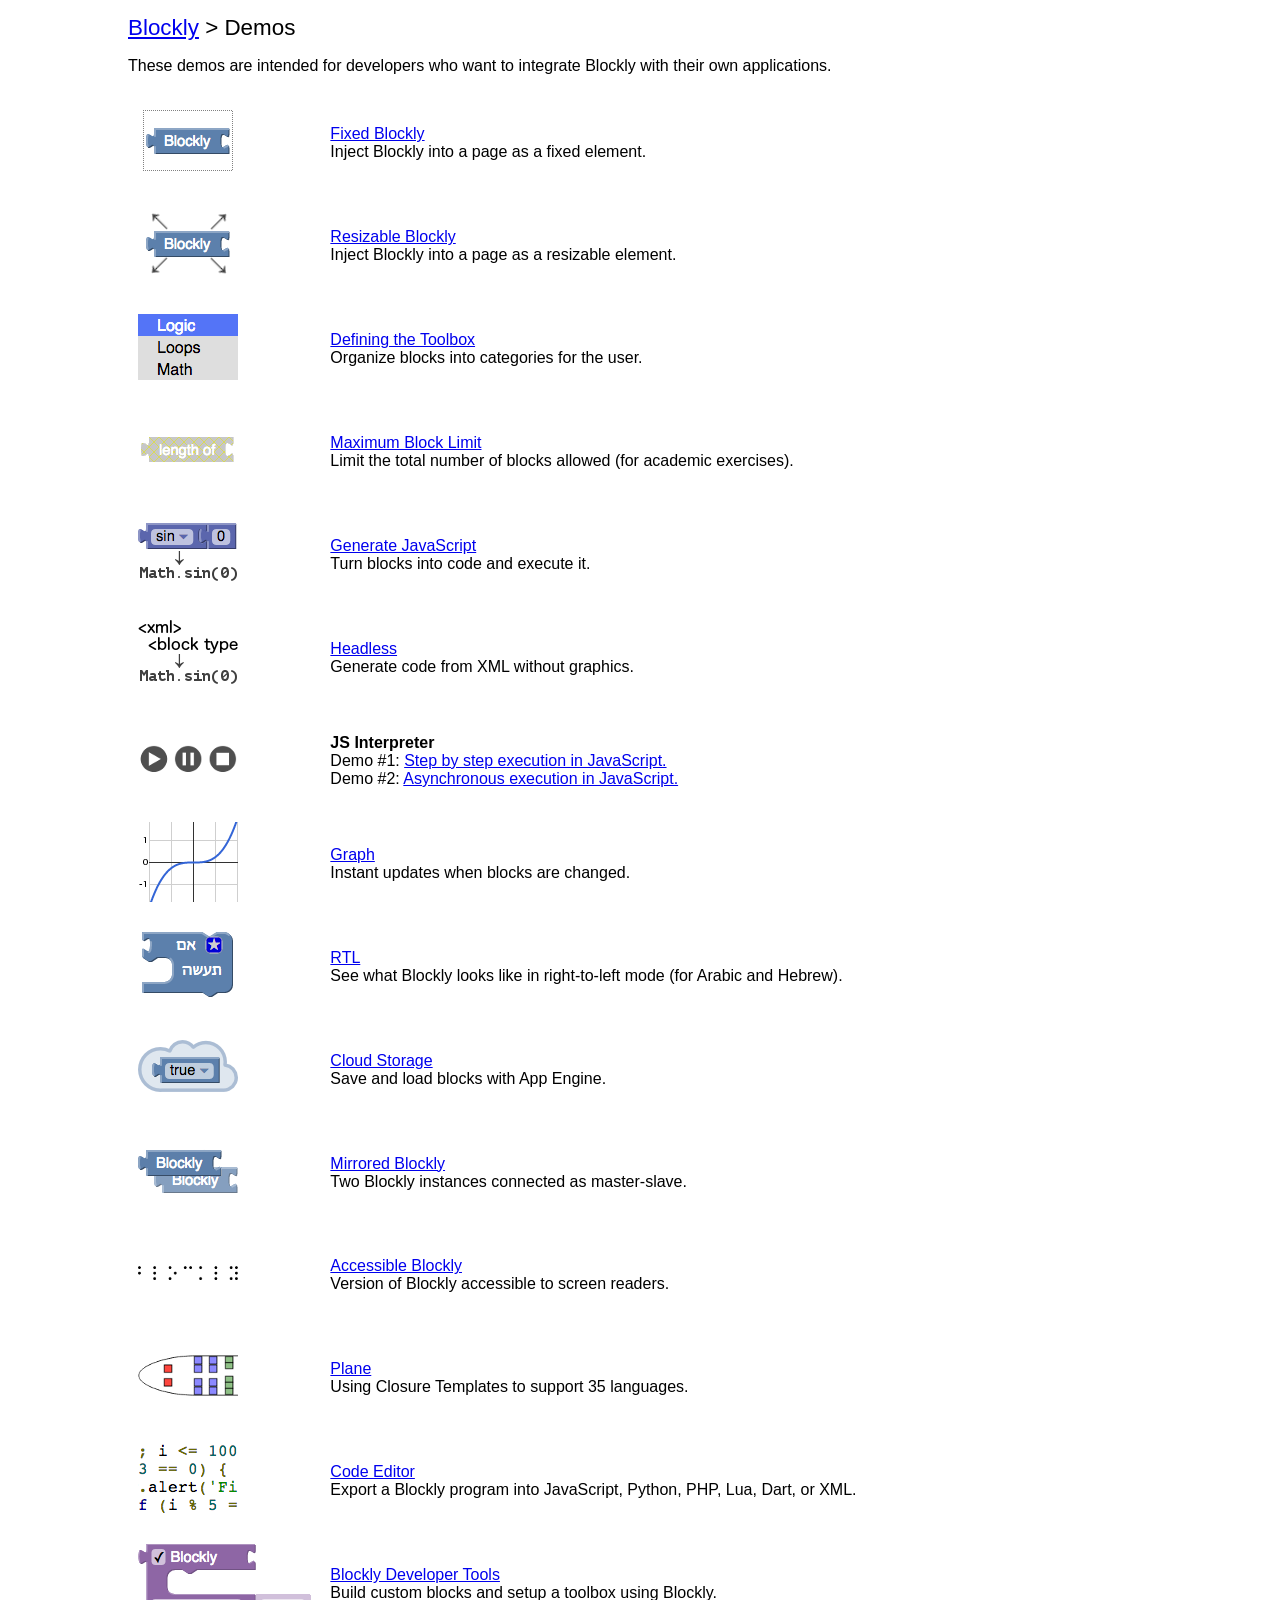
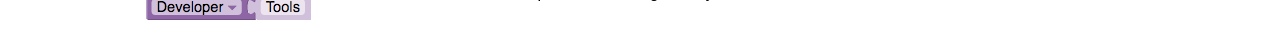
<file: Blockly_Stats_shindai20200722/Blockly_Stats/blockly/demos/index.html>
<!DOCTYPE html>
<html>
<head>
  <meta charset="utf-8">
  <title>Blockly Demos</title>
  <style>
    body {
      margin: 0 10%;
      background-color: #fff;
      font-family: sans-serif;
    }
    h1 {
      font-weight: normal;
      font-size: 140%;
    }
    td {
      padding: 1ex;
    }
    img {
      border: none;
    }
  </style>
</head>
<body>
  <h1><a href="https://developers.google.com/blockly/">Blockly</a> &gt; Demos</h1>

  <p>These demos are intended for developers who want to integrate Blockly with
  their own applications.</p>

  <table>
    <tr>
      <td>
        <a href="fixed/index.html">
          <img src="fixed/icon.png" height=80 width=100>
        </a>
      </td>
      <td>
        <div><a href="fixed/index.html">Fixed Blockly</a></div>
        <div>Inject Blockly into a page as a fixed element.</div>
      </td>
    </tr>

    <tr>
      <td>
        <a href="resizable/index.html">
          <img src="resizable/icon.png" height=80 width=100>
        </a>
      </td>
      <td>
        <div><a href="resizable/index.html">Resizable Blockly</a></div>
        <div>Inject Blockly into a page as a resizable element.</div>
      </td>
    </tr>

    <tr>
      <td>
        <a href="toolbox/index.html">
          <img src="toolbox/icon.png" height=80 width=100>
        </a>
      </td>
      <td>
        <div><a href="toolbox/index.html">Defining the Toolbox</a></div>
        <div>Organize blocks into categories for the user.</div>
      </td>
    </tr>

    <tr>
      <td>
        <a href="maxBlocks/index.html">
          <img src="maxBlocks/icon.png" height=80 width=100>
        </a>
      </td>
      <td>
        <div><a href="maxBlocks/index.html">Maximum Block Limit</a></div>
        <div>Limit the total number of blocks allowed (for academic exercises).</div>
      </td>
    </tr>

    <tr>
      <td>
        <a href="generator/index.html">
          <img src="generator/icon.png" height=80 width=100>
        </a>
      </td>
      <td>
        <div><a href="generator/index.html">Generate JavaScript</a></div>
        <div>Turn blocks into code and execute it.</div>
      </td>
    </tr>

    <tr>
      <td>
        <a href="headless/index.html">
          <img src="headless/icon.png" height=80 width=100>
        </a>
      </td>
      <td>
        <div><a href="headless/index.html">Headless</a></div>
        <div>Generate code from XML without graphics.</div>
      </td>
    </tr>

    <tr>
      <td>
        <a href="interpreter/index.html">
          <img src="interpreter/icon.png" height=80 width=100>
        </a>
      </td>
      <td>
        <div style="font-weight: bold">JS Interpreter</div>
        <div>Demo #1: <a href="interpreter/step-execution.html">Step by step execution in JavaScript.</a></div>
        <div>Demo #2: <a href="interpreter/async-execution.html">Asynchronous execution in JavaScript.</a></div>
      </td>
    </tr>

    <tr>
      <td>
        <a href="graph/index.html">
          <img src="graph/icon.png" height=80 width=100>
        </a>
      </td>
      <td>
        <div><a href="graph/index.html">Graph</a></div>
        <div>Instant updates when blocks are changed.</div>
      </td>
    </tr>

    <tr>
      <td>
        <a href="rtl/index.html">
          <img src="rtl/icon.png" height=80 width=100>
        </a>
      </td>
      <td>
        <div><a href="rtl/index.html">RTL</a></div>
        <div>See what Blockly looks like in right-to-left mode (for Arabic and Hebrew).</div>
      </td>
    </tr>

    <tr>
      <td>
        <a href="storage/index.html">
          <img src="storage/icon.png" height=80 width=100>
        </a>
      </td>
      <td>
        <div><a href="storage/index.html">Cloud Storage</a></div>
        <div>Save and load blocks with App Engine.</div>
      </td>
    </tr>

    <tr>
      <td>
        <a href="mirror/index.html">
          <img src="mirror/icon.png" height=80 width=100>
        </a>
      </td>
      <td>
        <div><a href="mirror/index.html">Mirrored Blockly</a></div>
        <div>Two Blockly instances connected as master-slave.</div>
      </td>
    </tr>

    <tr>
      <td>
        <a href="accessible/index.html">
          <img src="accessible/icon.png" height=80 width=100>
        </a>
      </td>
      <td>
        <div><a href="accessible/index.html">Accessible Blockly</a></div>
        <div>Version of Blockly accessible to screen readers.</div>
      </td>
    </tr>

    <tr>
      <td>
        <a href="plane/index.html">
          <img src="plane/icon.png" height=80 width=100>
        </a>
      </td>
      <td>
        <div><a href="plane/index.html">Plane</a></div>
        <div>Using Closure Templates to support 35 languages.</div>
      </td>
    </tr>

    <tr>
      <td>
        <a href="code/index.html">
          <img src="code/icon.png" height=80 width=100>
        </a>
      </td>
      <td>
        <div><a href="code/index.html">Code Editor</a></div>
        <div>Export a Blockly program into JavaScript, Python, PHP, Lua, Dart, or XML.</div>
      </td>
    </tr>

    <tr>
      <td>
        <a href="blockfactory/index.html">
          <img src="blockfactory/icon.png" height=80 width=173>
        </a>
      </td>
      <td>
        <div><a href="blockfactory/index.html">Blockly Developer Tools</a></div>
        <div>Build custom blocks and setup a toolbox using Blockly.</div>
      </td>
    </tr>
  </table>
</body>
</html>
</file>
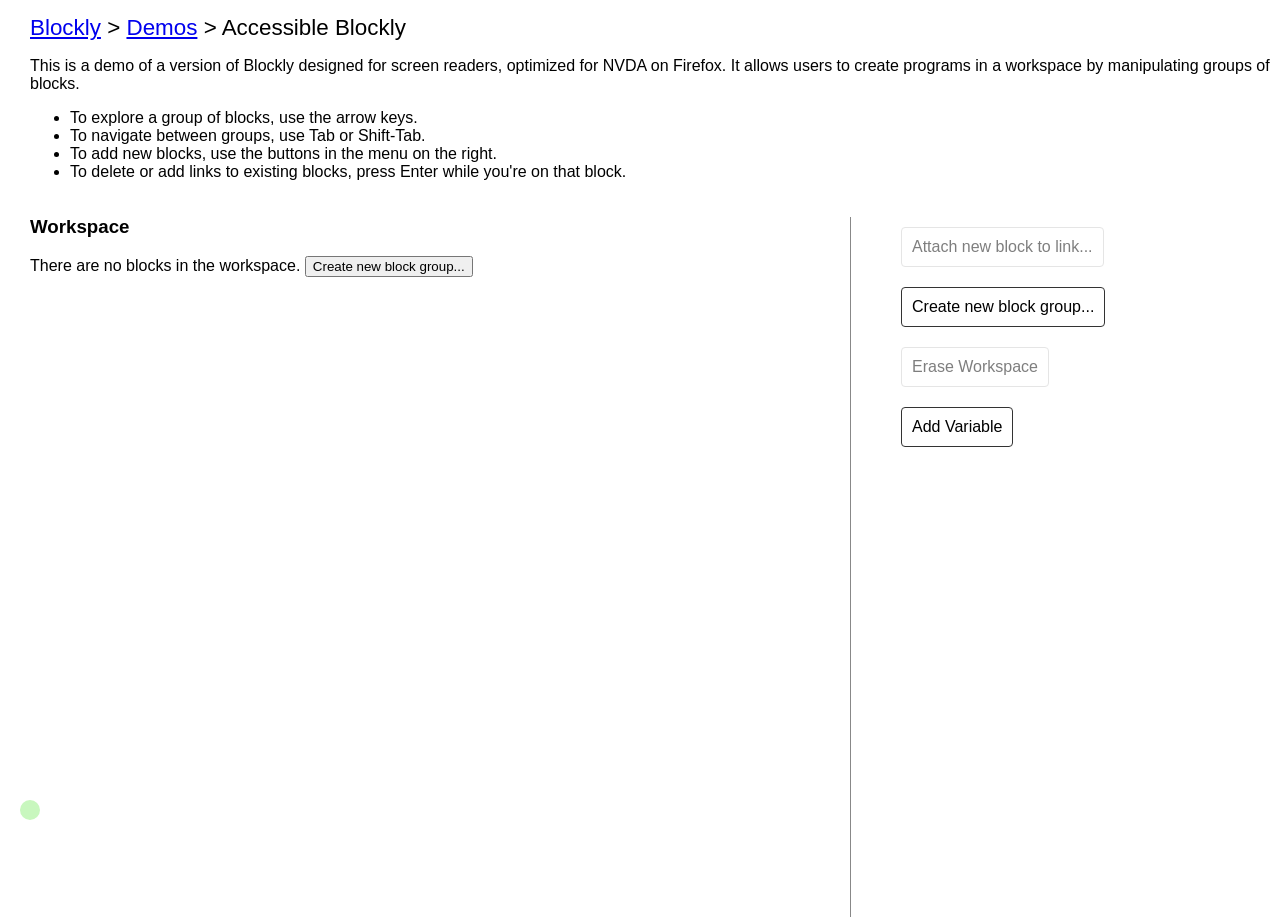
<file: Blockly_Stats_shindai20200722/Blockly_Stats/blockly/demos/accessible/index.html>
<!DOCTYPE html>
<html>
<head>
  <meta charset="utf-8">
  <title>Accessible Blockly Demo</title>

  <script src="../../accessible/libs/es6-shim.min.js"></script>
  <script src="../../accessible/libs/angular2-polyfills.min.js"></script>
  <script src="../../accessible/libs/Rx.umd.min.js"></script>
  <script src="../../accessible/libs/angular2-all.umd.min.js"></script>

  <!-- Load accessibleBlockly -->
  <script src="../../blockly_accessible_compressed.js"></script>

  <!-- Load Blockly -->
  <script src="../../msg/js/en.js"></script>
  <script src="../../accessible/messages.js"></script>
  <script src="../../blocks_compressed.js"></script>

  <link rel="stylesheet" href="../../accessible/media/accessible.css">
  <style>
    body {
      background-color: #fff;
      font-family: sans-serif;
      margin-left: 30px;
    }
    h1 {
      font-weight: normal;
      font-size: 140%;
    }

    *:focus {
      background: yellow;
    }
  </style>
</head>
<body>
  <h1>
    <a href="https://developers.google.com/blockly/">Blockly</a> &gt;
    <a href="../index.html">Demos</a> &gt; Accessible Blockly
  </h1>

  <p>
    This is a demo of a version of Blockly designed for screen readers,
    optimized for NVDA on Firefox. It allows users to create programs in a
    workspace by manipulating groups of blocks.
    <ul>
      <li>To explore a group of blocks, use the arrow keys.</li>
      <li>To navigate between groups, use Tab or Shift-Tab.</li>
      <li>To add new blocks, use the buttons in the menu on the right.</li>
      <li>To delete or add links to existing blocks, press Enter while you're on that block.</li>
    </ul>
  </p>

  <!--
  <p>&rarr; More info on <a href="https://developers.google.com/blockly/">accessible Blockly</a>&hellip;</p>
  -->

  <blockly-app></blockly-app>

  <script>
    var ACCESSIBLE_GLOBALS = {
      // Prefix of path to sound files.
      mediaPathPrefix: '../../accessible/media/',
      // Additional buttons for the sidebar.
      customSidebarButtons: []
    };
    document.addEventListener('DOMContentLoaded', function() {
      ng.platform.browser.bootstrap(blocklyApp.AppComponent);
    });
  </script>

  <xml id="blockly-toolbox-xml" style="display: none">
    <category name="Logic" colour="210">
      <block type="controls_if"></block>
      <block type="logic_compare"></block>
      <block type="logic_operation"></block>
      <block type="logic_negate"></block>
      <block type="logic_boolean"></block>
      <block type="logic_ternary"></block>
    </category>
    <category name="Loops" colour="120">
      <block type="controls_repeat_ext">
        <value name="TIMES">
          <block type="math_number">
            <field name="NUM">10</field>
          </block>
        </value>
      </block>
      <block type="controls_whileUntil"></block>
      <block type="controls_for">
        <value name="FROM">
          <block type="math_number">
            <field name="NUM">1</field>
          </block>
        </value>
        <value name="TO">
          <block type="math_number">
            <field name="NUM">10</field>
          </block>
        </value>
        <value name="BY">
          <block type="math_number">
            <field name="NUM">1</field>
          </block>
        </value>
      </block>
      <block type="controls_forEach"></block>
      <block type="controls_flow_statements"></block>
    </category>
    <category name="Math" colour="230">
      <block type="math_number" gap="32">
        <field name="NUM">123</field>
      </block>
      <block type="math_arithmetic">
        <value name="A">
          <block type="math_number">
            <field name="NUM">1</field>
          </block>
        </value>
        <value name="B">
          <block type="math_number">
            <field name="NUM">1</field>
          </block>
        </value>
      </block>
      <block type="math_single">
        <value name="NUM">
          <block type="math_number">
            <field name="NUM">9</field>
          </block>
        </value>
      </block>
      <block type="math_trig">
        <value name="NUM">
          <block type="math_number">
            <field name="NUM">45</field>
          </block>
        </value>
      </block>
      <block type="math_constant"></block>
      <block type="math_number_property">
        <value name="NUMBER_TO_CHECK">
          <block type="math_number">
            <field name="NUM">0</field>
          </block>
        </value>
      </block>
      <block type="math_round">
        <value name="NUM">
          <block type="math_number">
            <field name="NUM">3.1</field>
          </block>
        </value>
      </block>
      <block type="math_on_list"></block>
      <block type="math_modulo">
        <value name="DIVIDEND">
          <block type="math_number">
            <field name="NUM">64</field>
          </block>
        </value>
        <value name="DIVISOR">
          <block type="math_number">
            <field name="NUM">10</field>
          </block>
        </value>
      </block>
      <block type="math_constrain">
        <value name="VALUE">
          <block type="math_number">
            <field name="NUM">50</field>
          </block>
        </value>
        <value name="LOW">
          <block type="math_number">
            <field name="NUM">1</field>
          </block>
        </value>
        <value name="HIGH">
          <block type="math_number">
            <field name="NUM">100</field>
          </block>
        </value>
      </block>
      <block type="math_random_int">
        <value name="FROM">
          <block type="math_number">
            <field name="NUM">1</field>
          </block>
        </value>
        <value name="TO">
          <block type="math_number">
            <field name="NUM">100</field>
          </block>
        </value>
      </block>
      <block type="math_random_float"></block>
    </category>
    <category name="Text" colour="160">
      <block type="text"></block>
      <block type="text_join"></block>
      <block type="text_append">
        <value name="TEXT">
          <block type="text"></block>
        </value>
      </block>
      <block type="text_length">
        <value name="VALUE">
          <block type="text">
            <field name="TEXT">abc</field>
          </block>
        </value>
      </block>
      <block type="text_isEmpty">
        <value name="VALUE">
          <block type="text">
            <field name="TEXT"></field>
          </block>
        </value>
      </block>
      <block type="text_indexOf">
        <value name="VALUE">
          <block type="variables_get">
            <field name="VAR">text</field>
          </block>
        </value>
        <value name="FIND">
          <block type="text">
            <field name="TEXT">abc</field>
          </block>
        </value>
      </block>
      <block type="text_charAt">
        <value name="VALUE">
          <block type="variables_get">
            <field name="VAR">text</field>
          </block>
        </value>
      </block>
      <block type="text_getSubstring">
        <value name="STRING">
          <block type="variables_get">
            <field name="VAR">text</field>
          </block>
        </value>
      </block>
      <block type="text_changeCase">
        <value name="TEXT">
          <block type="text">
            <field name="TEXT">abc</field>
          </block>
        </value>
      </block>
      <block type="text_trim">
        <value name="TEXT">
          <block type="text">
            <field name="TEXT">abc</field>
          </block>
        </value>
      </block>
      <block type="text_print">
        <value name="TEXT">
          <block type="text">
            <field name="TEXT">abc</field>
          </block>
        </value>
      </block>
      <block type="text_prompt_ext">
        <value name="TEXT">
          <block type="text">
            <field name="TEXT">abc</field>
          </block>
        </value>
      </block>
    </category>
    <category name="Lists" colour="260">
      <block type="lists_create_with">
        <mutation items="0"></mutation>
      </block>
      <block type="lists_create_with"></block>
      <block type="lists_repeat">
        <value name="NUM">
          <block type="math_number">
            <field name="NUM">5</field>
          </block>
        </value>
      </block>
      <block type="lists_length"></block>
      <block type="lists_isEmpty"></block>
      <block type="lists_indexOf">
        <value name="VALUE">
          <block type="variables_get">
            <field name="VAR">list</field>
          </block>
        </value>
      </block>
      <block type="lists_getIndex">
        <value name="VALUE">
          <block type="variables_get">
            <field name="VAR">list</field>
          </block>
        </value>
      </block>
      <block type="lists_setIndex">
        <value name="LIST">
          <block type="variables_get">
            <field name="VAR">list</field>
          </block>
        </value>
      </block>
      <block type="lists_getSublist">
        <value name="LIST">
          <block type="variables_get">
            <field name="VAR">list</field>
          </block>
        </value>
      </block>
      <block type="lists_split">
        <value name="DELIM">
          <block type="text">
            <field name="TEXT">,</field>
          </block>
        </value>
      </block>
    </category>
    <category name="Variables" colour="330" custom="VARIABLE"></category>
  </xml>

</body>
</html>
</file>
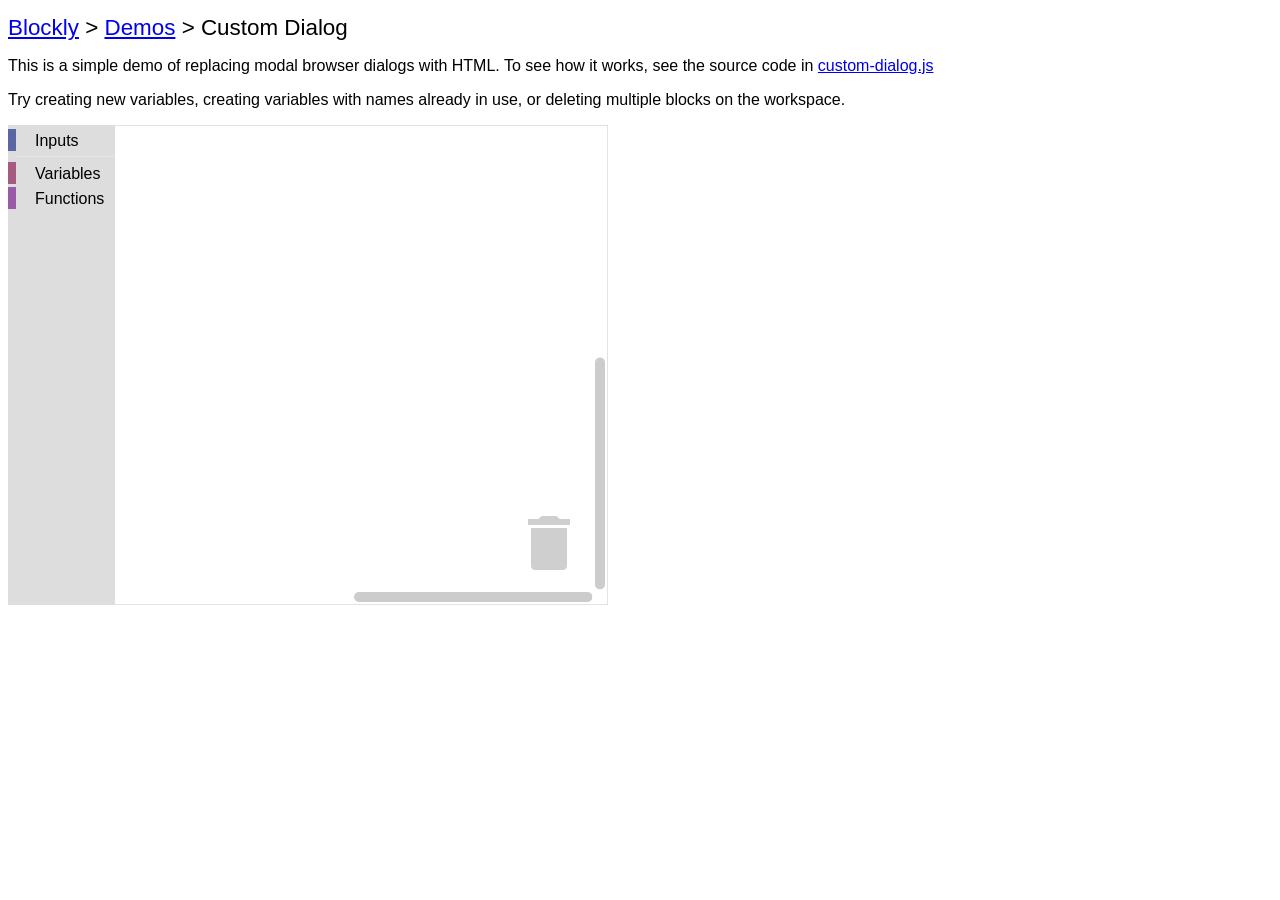
<file: Blockly_Stats_shindai20200722/Blockly_Stats/blockly/demos/custom-dialogs/index.html>
<!DOCTYPE html>
<html>
<head>
  <meta charset="utf-8">
  <title>Blockly Demo: Custom Dialog</title>
  <script src="../../blockly_compressed.js"></script>
  <script src="../../blocks_compressed.js"></script>
  <script src="../../msg/js/en.js"></script>
  <style>
    body {
      background-color: #fff;
      font-family: sans-serif;
    }
    h1 {
      font-weight: normal;
      font-size: 140%;
    }
  </style>
</head>
<body>
  <h1><a href="https://developers.google.com/blockly/">Blockly</a> &gt;
    <a href="../index.html">Demos</a> &gt; Custom Dialog</h1>

  <p>This is a simple demo of replacing modal browser dialogs with HTML.
     To see how it works, see the source code in
     <a href="custom-dialog.js">custom-dialog.js</a>
  </p>

  <p>Try creating new variables, creating variables with names already in
     use, or deleting multiple blocks on the workspace.
  </p>

  <div id="blocklyDiv" style="height: 480px; width: 600px;"></div>

  <xml id="toolbox" style="display: none">
    <category name="Inputs" colour="%{BKY_MATH_HUE}">
      <block type="math_number" gap="32">
        <field name="NUM">123</field>
      </block>
      <block type="text"></block>
      <block type="text_prompt_ext">
        <value name="TEXT">
          <shadow type="text">
            <field name="TEXT">abc</field>
          </shadow>
        </value>
      </block>
    </category>
    <sep></sep>
    <category name="Variables" colour="%{BKY_VARIABLES_HUE}" custom="VARIABLE"></category>
    <category name="Functions" colour="%{BKY_PROCEDURES_HUE}" custom="PROCEDURE"></category>
  </xml>

  <script>
    var demoWorkspace = Blockly.inject('blocklyDiv',
        {media: '../../media/',
         toolbox: document.getElementById('toolbox')});
  </script>
  <script src="custom-dialog.js"></script>

</body>
</html>
</file>
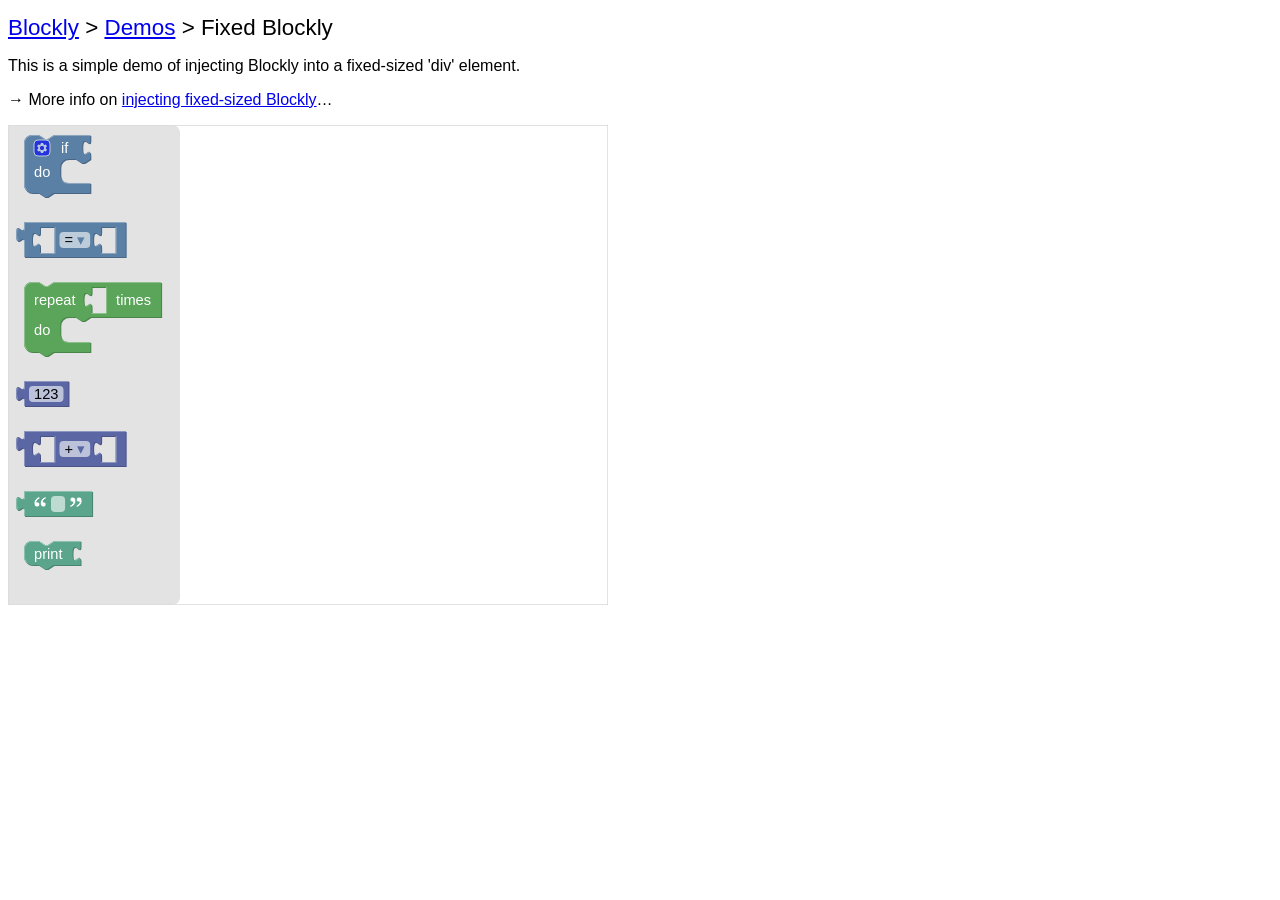
<file: Blockly_Stats_shindai20200722/Blockly_Stats/blockly/demos/fixed/index.html>
<!DOCTYPE html>
<html>
<head>
  <meta charset="utf-8">
  <title>Blockly Demo: Fixed Blockly</title>
  <script src="../../blockly_compressed.js"></script>
  <script src="../../blocks_compressed.js"></script>
  <script src="../../msg/js/en.js"></script>
  <style>
    body {
      background-color: #fff;
      font-family: sans-serif;
    }
    h1 {
      font-weight: normal;
      font-size: 140%;
    }
  </style>
</head>
<body>
  <h1><a href="https://developers.google.com/blockly/">Blockly</a> &gt;
    <a href="../index.html">Demos</a> &gt; Fixed Blockly</h1>

  <p>This is a simple demo of injecting Blockly into a fixed-sized 'div' element.</p>

  <p>&rarr; More info on <a href="https://developers.google.com/blockly/guides/configure-blockly/web/fixed-size">injecting fixed-sized Blockly</a>&hellip;</p>

  <div id="blocklyDiv" style="height: 480px; width: 600px;"></div>

  <xml id="toolbox" style="display: none">
    <block type="controls_if"></block>
    <block type="logic_compare"></block>
    <block type="controls_repeat_ext"></block>
    <block type="math_number">
      <field name="NUM">123</field>
    </block>
    <block type="math_arithmetic"></block>
    <block type="text"></block>
    <block type="text_print"></block>
  </xml>

  <script>
    var demoWorkspace = Blockly.inject('blocklyDiv',
        {media: '../../media/',
         toolbox: document.getElementById('toolbox')});
  </script>

</body>
</html>
</file>
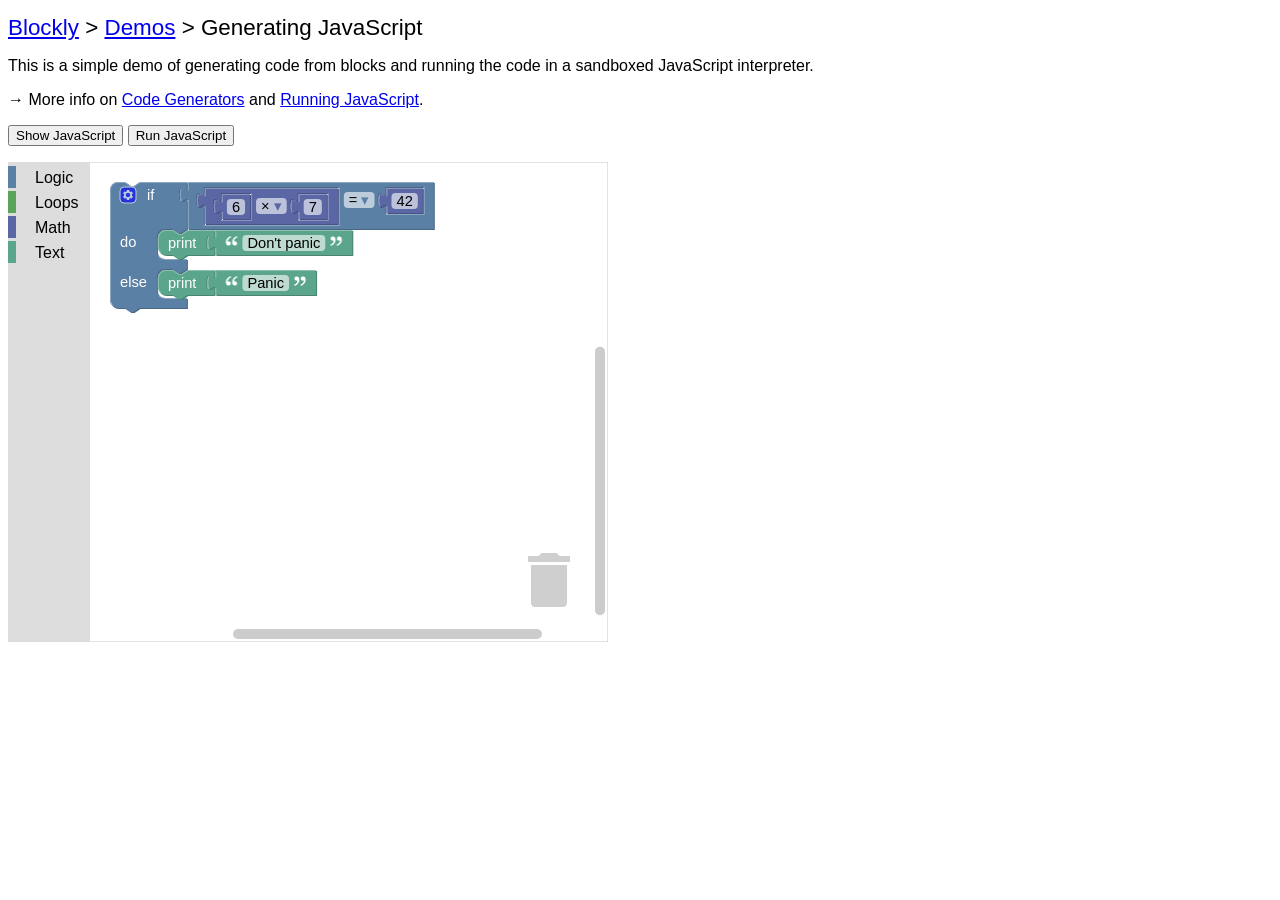
<file: Blockly_Stats_shindai20200722/Blockly_Stats/blockly/demos/generator/index.html>
<!DOCTYPE html>
<html>
<head>
  <meta charset="utf-8">
  <title>Blockly Demo: Generating JavaScript</title>
  <script src="../../blockly_compressed.js"></script>
  <script src="../../blocks_compressed.js"></script>
  <script src="../../javascript_compressed.js"></script>
  <script src="../../msg/js/en.js"></script>
  <style>
    body {
      background-color: #fff;
      font-family: sans-serif;
    }
    h1 {
      font-weight: normal;
      font-size: 140%;
    }
  </style>
</head>
<body>
  <h1><a href="https://developers.google.com/blockly/">Blockly</a> &gt;
    <a href="../index.html">Demos</a> &gt; Generating JavaScript</h1>

  <p>This is a simple demo of generating code from blocks and running
  the code in a sandboxed JavaScript interpreter.</p>

  <p>&rarr; More info on <a href="https://developers.google.com/blockly/guides/configure/web/code-generators">Code Generators</a> and <a href="https://developers.google.com/blockly/guides/app-integration/running-javascript">Running JavaScript</a>.</p>

  <p>
    <button onclick="showCode()">Show JavaScript</button>
    <button onclick="runCode()">Run JavaScript</button>
  </p>

  <div id="blocklyDiv" style="height: 480px; width: 600px;"></div>

  <xml id="toolbox" style="display: none">
    <category name="Logic" colour="%{BKY_LOGIC_HUE}">
      <block type="controls_if"></block>
      <block type="logic_compare"></block>
      <block type="logic_operation"></block>
      <block type="logic_negate"></block>
      <block type="logic_boolean"></block>
    </category>
    <category name="Loops" colour="%{BKY_LOOPS_HUE}">
      <block type="controls_repeat_ext">
        <value name="TIMES">
          <block type="math_number">
            <field name="NUM">10</field>
          </block>
        </value>
      </block>
      <block type="controls_whileUntil"></block>
    </category>
    <category name="Math" colour="%{BKY_MATH_HUE}">
      <block type="math_number">
        <field name="NUM">123</field>
      </block>
      <block type="math_arithmetic"></block>
      <block type="math_single"></block>
    </category>
    <category name="Text" colour="%{BKY_TEXTS_HUE}">
      <block type="text"></block>
      <block type="text_length"></block>
      <block type="text_print"></block>
    </category>
  </xml>

  <xml id="startBlocks" style="display: none">
    <block type="controls_if" inline="false" x="20" y="20">
      <mutation else="1"></mutation>
      <value name="IF0">
        <block type="logic_compare" inline="true">
          <field name="OP">EQ</field>
          <value name="A">
            <block type="math_arithmetic" inline="true">
              <field name="OP">MULTIPLY</field>
              <value name="A">
                <block type="math_number">
                  <field name="NUM">6</field>
                </block>
              </value>
              <value name="B">
                <block type="math_number">
                  <field name="NUM">7</field>
                </block>
              </value>
            </block>
          </value>
          <value name="B">
            <block type="math_number">
              <field name="NUM">42</field>
            </block>
          </value>
        </block>
      </value>
      <statement name="DO0">
        <block type="text_print" inline="false">
          <value name="TEXT">
            <block type="text">
              <field name="TEXT">Don't panic</field>
            </block>
          </value>
        </block>
      </statement>
      <statement name="ELSE">
        <block type="text_print" inline="false">
          <value name="TEXT">
            <block type="text">
              <field name="TEXT">Panic</field>
            </block>
          </value>
        </block>
      </statement>
    </block>
  </xml>

  <script>
    var demoWorkspace = Blockly.inject('blocklyDiv',
        {media: '../../media/',
         toolbox: document.getElementById('toolbox')});
    Blockly.Xml.domToWorkspace(document.getElementById('startBlocks'),
                               demoWorkspace);

    function showCode() {
      // Generate JavaScript code and display it.
      Blockly.JavaScript.INFINITE_LOOP_TRAP = null;
      var code = Blockly.JavaScript.workspaceToCode(demoWorkspace);
      alert(code);
    }

    function runCode() {
      // Generate JavaScript code and run it.
      window.LoopTrap = 1000;
      Blockly.JavaScript.INFINITE_LOOP_TRAP =
          'if (--window.LoopTrap == 0) throw "Infinite loop.";\n';
      var code = Blockly.JavaScript.workspaceToCode(demoWorkspace);
      Blockly.JavaScript.INFINITE_LOOP_TRAP = null;
      try {
        eval(code);
      } catch (e) {
        alert(e);
      }
    }
  </script>

</body>
</html>
</file>
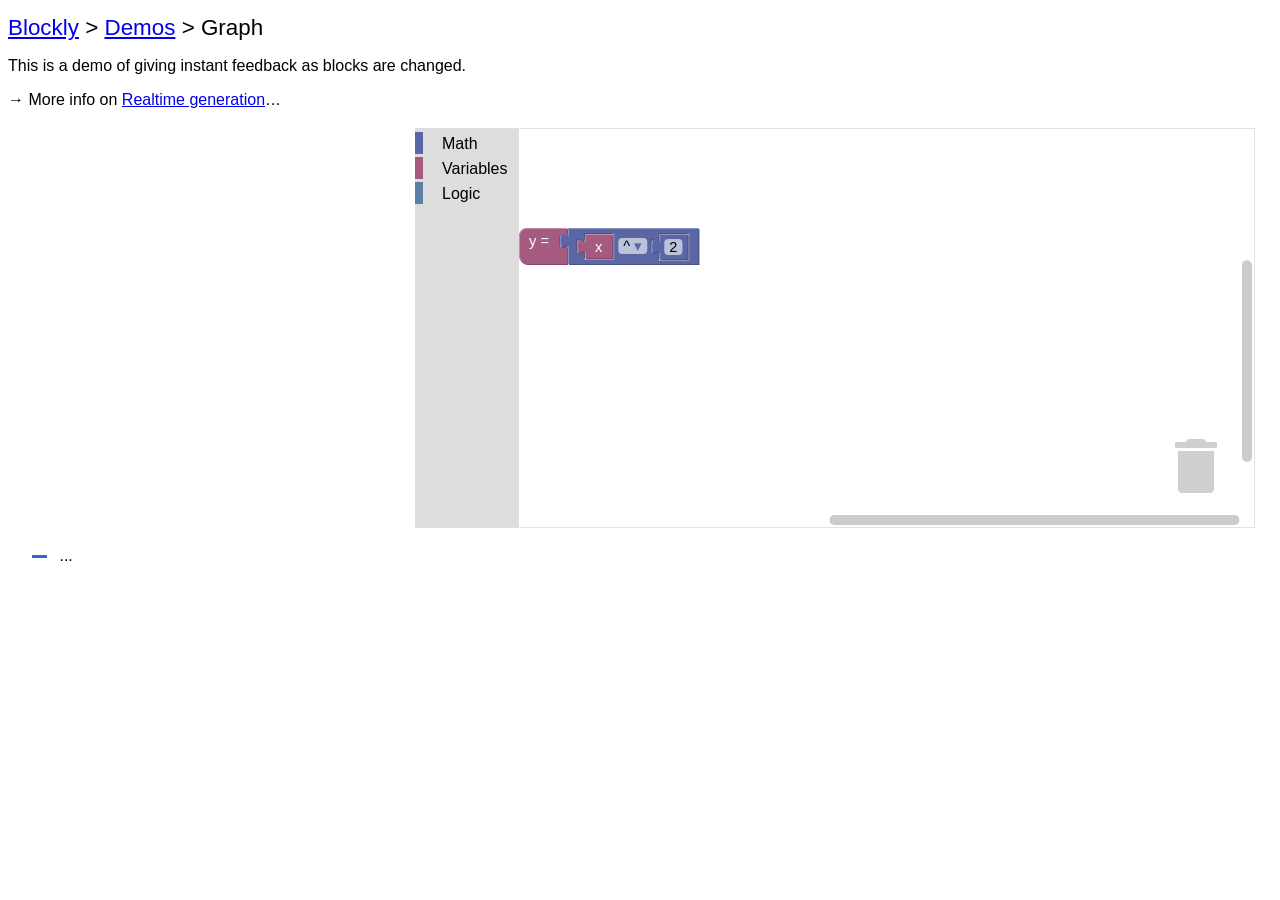
<file: Blockly_Stats_shindai20200722/Blockly_Stats/blockly/demos/graph/index.html>
<!DOCTYPE html>
<html>
<head>
  <meta charset="utf-8">
  <title>Blockly Demo: Graph</title>
  <script src="https://www.google.com/jsapi"></script>
  <script src="../../blockly_compressed.js"></script>
  <script src="../../blocks_compressed.js"></script>
  <script src="../../javascript_compressed.js"></script>
  <script src="../../msg/js/en.js"></script>
  <style>
    body {
      background-color: #fff;
      font-family: sans-serif;
    }
    h1 {
      font-weight: normal;
      font-size: 140%;
    }
    #funcText {
      margin-top: 1em;
      margin-left: 1.5em;
      font-family: sans-serif;
    }
    #funcText>img {
      height: 3px;
      width: 15px;
      vertical-align: middle;
      margin-right: .5em;
    }
    #y1 {
      background-color: #36c;
    }
  </style>
</head>
<body>
  <h1><a href="https://developers.google.com/blockly/">Blockly</a> &gt;
    <a href="../index.html">Demos</a> &gt; Graph</h1>

  <p>This is a demo of giving instant feedback as blocks are changed.</p>

  <p>&rarr; More info on <a href="https://developers.google.com/blockly/guides/configure/web/code-generators#generating_code">Realtime generation</a>&hellip;</p>

  <table>
    <tr>
      <td>
        <div id="visualization" style="width: 400px"></div>
      </td>
      <td>
        <div id="blocklyDiv" style="height: 400px"></div>
      </td>
    </tr>
  </table>

  <div id="funcText">
    <img id="y1" src="../../media/1x1.gif">
    ...
  </div>

  <xml id="toolbox" style="display: none">
    <category name="Math" colour="%{BKY_MATH_HUE}">
      <block type="math_number">
        <field name="NUM">123</field>
      </block>
      <block type="math_arithmetic">
        <value name="A">
          <shadow type="math_number">
            <field name="NUM">1</field>
          </shadow>
        </value>
        <value name="B">
          <shadow type="math_number">
            <field name="NUM">1</field>
          </shadow>
        </value>
      </block>
      <block type="math_single">
        <value name="NUM">
          <shadow type="math_number">
            <field name="NUM">9</field>
          </shadow>
        </value>
      </block>
      <block type="math_trig">
        <value name="NUM">
          <shadow type="math_number">
            <field name="NUM">45</field>
          </shadow>
        </value>
      </block>
      <block type="math_constant"></block>
      <block type="math_number_property">
        <value name="NUMBER_TO_CHECK">
          <shadow type="math_number">
            <field name="NUM">0</field>
          </shadow>
        </value>
      </block>
      <block type="math_round">
        <value name="NUM">
          <shadow type="math_number">
            <field name="NUM">3.1</field>
          </shadow>
        </value>
      </block>
      <block type="math_modulo">
        <value name="DIVIDEND">
          <shadow type="math_number">
            <field name="NUM">64</field>
          </shadow>
        </value>
        <value name="DIVISOR">
          <shadow type="math_number">
            <field name="NUM">10</field>
          </shadow>
        </value>
      </block>
      <block type="math_constrain">
        <value name="VALUE">
          <shadow type="math_number">
            <field name="NUM">50</field>
          </shadow>
        </value>
        <value name="LOW">
          <shadow type="math_number">
            <field name="NUM">1</field>
          </shadow>
        </value>
        <value name="HIGH">
          <shadow type="math_number">
            <field name="NUM">100</field>
          </shadow>
        </value>
      </block>
      <block type="math_random_int">
        <value name="FROM">
          <shadow type="math_number">
            <field name="NUM">1</field>
          </shadow>
        </value>
        <value name="TO">
          <shadow type="math_number">
            <field name="NUM">100</field>
          </shadow>
        </value>
      </block>
      <block type="math_random_float"></block>
    </category>
    <category name="Variables" colour="%{BKY_VARIABLES_HUE}">
      <block type="graph_get_x"></block>
    </category>
    <category name="Logic" colour="%{BKY_LOGIC_HUE}">
      <block type="logic_compare"></block>
      <block type="logic_operation"></block>
      <block type="logic_negate"></block>
      <block type="logic_boolean"></block>
      <block type="logic_ternary"></block>
    </category>
  </xml>

  <xml id="startBlocks" style="display: none">
    <block type="graph_set_y" deletable="false" x="100" y="100">
      <value name="VALUE">
        <block type="math_arithmetic">
          <field name="OP">POWER</field>
          <value name="A">
            <block type="graph_get_x"></block>
            <shadow type="math_number">
              <field name="NUM">1</field>
            </shadow>
          </value>
          <value name="B">
            <block type="math_number">
              <field name="NUM">2</field>
            </block>
            <shadow type="math_number">
              <field name="NUM">1</field>
            </shadow>
          </value>
        </block>
      </value>
    </block>
  </xml>

  <script>
// Load the Google Chart Tools Visualization API and the chart package.
if (typeof google == 'object') {
  google.load('visualization', '1', {packages: ['corechart']});
} else {
  alert('Unable to load Google\'s chart API.\n' +
        'Are you connected to the Internet?');
}

// Define the custom blocks and their JS generators.
Blockly.defineBlocksWithJsonArray([{
  "type": "graph_get_x",
  "message0": "x",
  "output": "Number",
  "colour": Blockly.Msg['VARIABLES_HUE'],
  "tooltip": Blockly.Msg['VARIABLES_GET_TOOLTIP'],
  "helpUrl": Blockly.Msg['VARIABLES_GET_HELPURL']
}]);

Blockly.JavaScript['graph_get_x'] = function(block) {
  // x variable getter.
  return ['x', Blockly.JavaScript.ORDER_ATOMIC];
};

Blockly.defineBlocksWithJsonArray([{
  "type": "graph_set_y",
  "message0": "y = %1",
  "args0": [
    {
      "type": "input_value",
      "name": "VALUE",
      "check": "Number"
    }
  ],
  "colour": Blockly.Msg['VARIABLES_HUE'],
  "tooltip": Blockly.Msg['VARIABLES_SET_TOOLTIP'],
  "helpUrl": Blockly.Msg['VARIABLES_SET_HELPURL']
}]);

Blockly.JavaScript['graph_set_y'] = function(block) {
  // y variable setter.
  var argument0 = Blockly.JavaScript.valueToCode(block, 'VALUE',
      Blockly.JavaScript.ORDER_ASSIGNMENT) || '';
  return 'y = ' + argument0 + ';';
};

/**
 * Create a namespace for the application.
 */
var Graph = {};

/**
 * Main Blockly workspace.
 * @type {Blockly.WorkspaceSvg}
 */
Graph.workspace = null;

/**
 * Cached copy of the function string.
 * @type {?string}
 * @private
 */
Graph.oldFormula_ = null;

/**
 * Drawing options for the Chart API.
 * @type {!Object}
 * @private
 */
Graph.options_ = {
  //curveType: 'function',
  width: 400, height: 400,
  chartArea: {left: '10%', width: '85%', height: '85%'}
};

/**
 * Visualize the graph of y = f(x) using Google Chart Tools.
 * For more documentation on Google Chart Tools, see this linechart example:
 * https://developers.google.com/chart/interactive/docs/gallery/linechart
 */
Graph.drawVisualization = function() {
  var formula = Blockly.JavaScript.workspaceToCode(Graph.workspace);
  if (formula === Graph.oldFormula_) {
    // No change in the formula, don't recompute.
    return;
  }
  Graph.oldFormula_ = formula;

  // Create and populate the data table.
  var data = google.visualization.arrayToDataTable(Graph.plot(formula));
  // Create and draw the visualization, passing in the data and options.
  new google.visualization.LineChart(document.getElementById('visualization')).
      draw(data, Graph.options_);

  // Create the "y = ..." label.  Find the relevant part of the code.
  formula = formula.substring(formula.indexOf('y = '));
  formula = formula.substring(0, formula.indexOf(';'));
  var funcText = document.getElementById('funcText');
  funcText.replaceChild(document.createTextNode(formula), funcText.lastChild);
};

/**
 * Plot points on the function y = f(x).
 * @param {string} code JavaScript code.
 * @return {!Array.<!Array>} 2D Array of points on the graph.
 */
Graph.plot = function(code) {
  // Initialize a table with two column headings.
  var table = [];
  var y;
  // TODO: Improve range and scale of graph.
  for (var x = -10; x <= 10; x = Math.round((x + 0.1) * 10) / 10) {
    try {
      eval(code);
    } catch (e) {
      y = NaN;
    }
    if (!isNaN(y)) {
      // Prevent y from being displayed inconsistently, some in decimals, some
      // in scientific notation, often when y has accumulated rounding errors.
      y = Math.round(y * Math.pow(10, 14)) / Math.pow(10, 14);
      table.push([x, y]);
    }
  }
  // Add column heading to table.
  if (table.length) {
    table.unshift(['x', 'y']);
  } else {
    // If the table is empty, add a [0, 0] row to prevent graph error.
    table.unshift(['x', 'y'], [0, 0]);
  }
  return table;
};

/**
 * Force Blockly to resize into the available width.
 */
Graph.resize = function() {
  var width = Math.max(window.innerWidth - 440, 250);
  document.getElementById('blocklyDiv').style.width = width + 'px';
  Blockly.svgResize(Graph.workspace);
};

/**
 * Initialize Blockly and the graph.  Called on page load.
 */
Graph.init = function() {
  Graph.workspace = Blockly.inject('blocklyDiv',
      {collapse: false,
       disable: false,
       media: '../../media/',
       toolbox: document.getElementById('toolbox')});
  Blockly.Xml.domToWorkspace(document.getElementById('startBlocks'),
                             Graph.workspace);
  Graph.workspace.clearUndo();

  // When Blockly changes, update the graph.
  Graph.workspace.addChangeListener(Graph.drawVisualization);
  Graph.workspace.addChangeListener(Blockly.Events.disableOrphans);
  Graph.resize();
};

window.addEventListener('load', Graph.init);
window.addEventListener('resize', Graph.resize);
  </script>

</body>
</html>
</file>
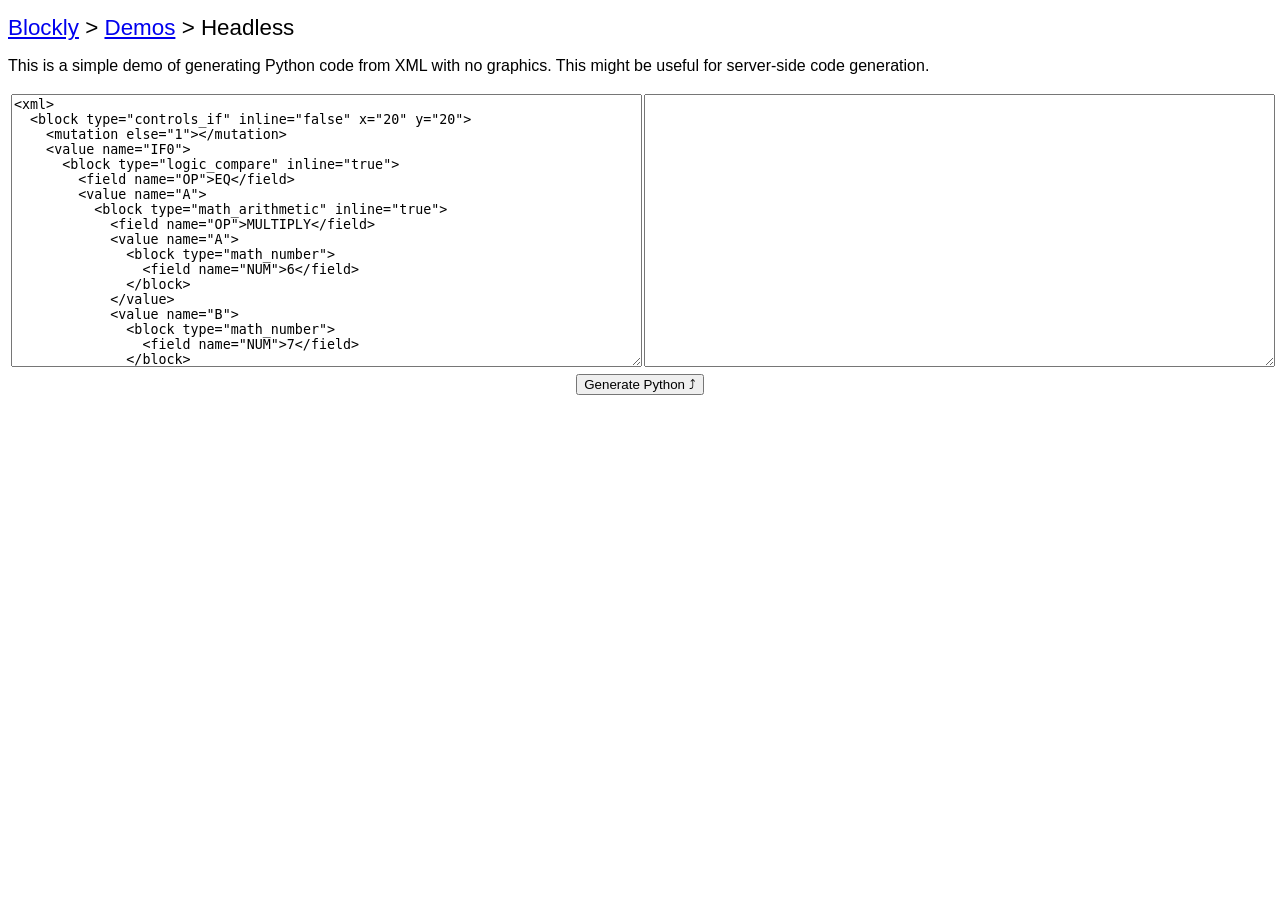
<file: Blockly_Stats_shindai20200722/Blockly_Stats/blockly/demos/headless/index.html>
<!DOCTYPE html>
<html>
<head>
  <meta charset="utf-8">
  <title>Blockly Demo: Headless</title>
  <script src="../../blockly_compressed.js"></script>
  <script src="../../blocks_compressed.js"></script>
  <script src="../../python_compressed.js"></script>
  <script src="../../msg/js/en.js"></script>
  <style>
    body {
      background-color: #fff;
      font-family: sans-serif;
    }
    h1 {
      font-weight: normal;
      font-size: 140%;
    }
    td {
      vertical-align: top;
    }
    textarea {
      width: 100%;
      height: 20em;
    }
  </style>
</head>
<body>
  <h1><a href="https://developers.google.com/blockly/">Blockly</a> &gt;
    <a href="../index.html">Demos</a> &gt; Headless</h1>

  <p>This is a simple demo of generating Python code from XML with no graphics.
  This might be useful for server-side code generation.</p>

  <table style="width: 100%">
    <tr>
      <td style="width:50%">
        <textarea id="xml_input">
<xml>
  <block type="controls_if" inline="false" x="20" y="20">
    <mutation else="1"></mutation>
    <value name="IF0">
      <block type="logic_compare" inline="true">
        <field name="OP">EQ</field>
        <value name="A">
          <block type="math_arithmetic" inline="true">
            <field name="OP">MULTIPLY</field>
            <value name="A">
              <block type="math_number">
                <field name="NUM">6</field>
              </block>
            </value>
            <value name="B">
              <block type="math_number">
                <field name="NUM">7</field>
              </block>
            </value>
          </block>
        </value>
        <value name="B">
          <block type="math_number">
            <field name="NUM">42</field>
          </block>
        </value>
      </block>
    </value>
    <statement name="DO0">
      <block type="text_print" inline="false">
        <value name="TEXT">
          <block type="text">
            <field name="TEXT">Don't panic</field>
          </block>
        </value>
      </block>
    </statement>
    <statement name="ELSE">
      <block type="text_print" inline="false">
        <value name="TEXT">
          <block type="text">
            <field name="TEXT">Panic</field>
          </block>
        </value>
      </block>
    </statement>
  </block>
</xml>
        </textarea>
      </td>
      <td>
      </td>
      <td style="width:50%">
        <textarea id="code_output" readonly></textarea>
      </td>
    </tr>
  </table>

  <div style="text-align: center">
    <button onclick="generate()">Generate Python &#10548;</button>
  </div>

  <script>
    function generate() {
      // Parse the XML into a tree.
      var xmlText = document.getElementById('xml_input').value;
      try {
        var xml = Blockly.Xml.textToDom(xmlText)
      } catch (e) {
        alert(e);
        return;
      }
      // Create a headless workspace.
      var demoWorkspace = new Blockly.Workspace();
      Blockly.Xml.domToWorkspace(xml, demoWorkspace);
      var code = Blockly.Python.workspaceToCode(demoWorkspace);
      document.getElementById('code_output').value = code;
    }
  </script>

</body>
</html>
</file>
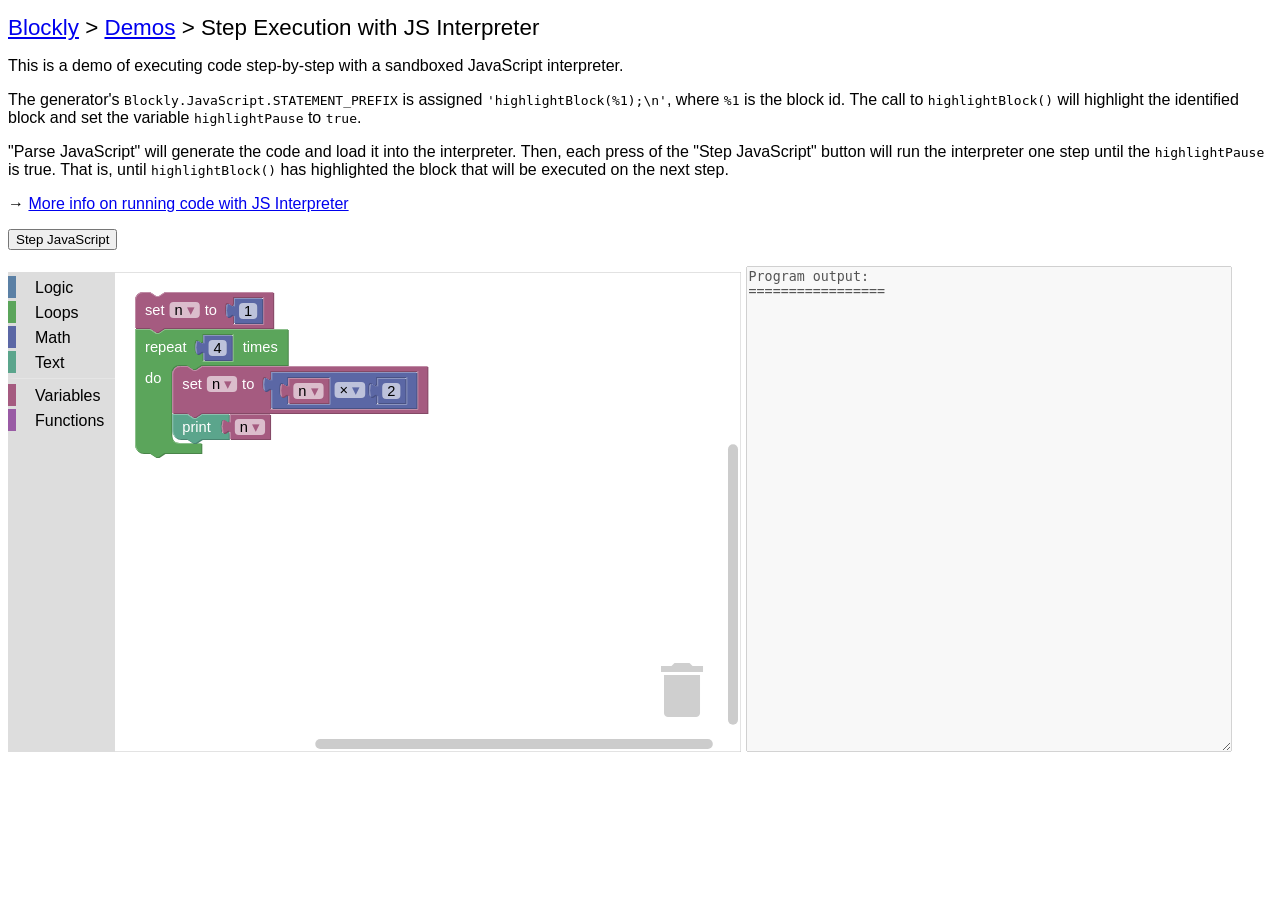
<file: Blockly_Stats_shindai20200722/Blockly_Stats/blockly/demos/interpreter/index.html>
<!DOCTYPE html>
<html>
<head>
  <meta charset="utf-8"/>
  <title>Redirecting...</title>
  <meta http-equiv="refresh" content="0;URL='step-execution.html'"/>
</head>
<body>
Redirecting to <a href="step-execution.html">step execution jsinterpreter demo</a>.
</body>
</html>
</file>
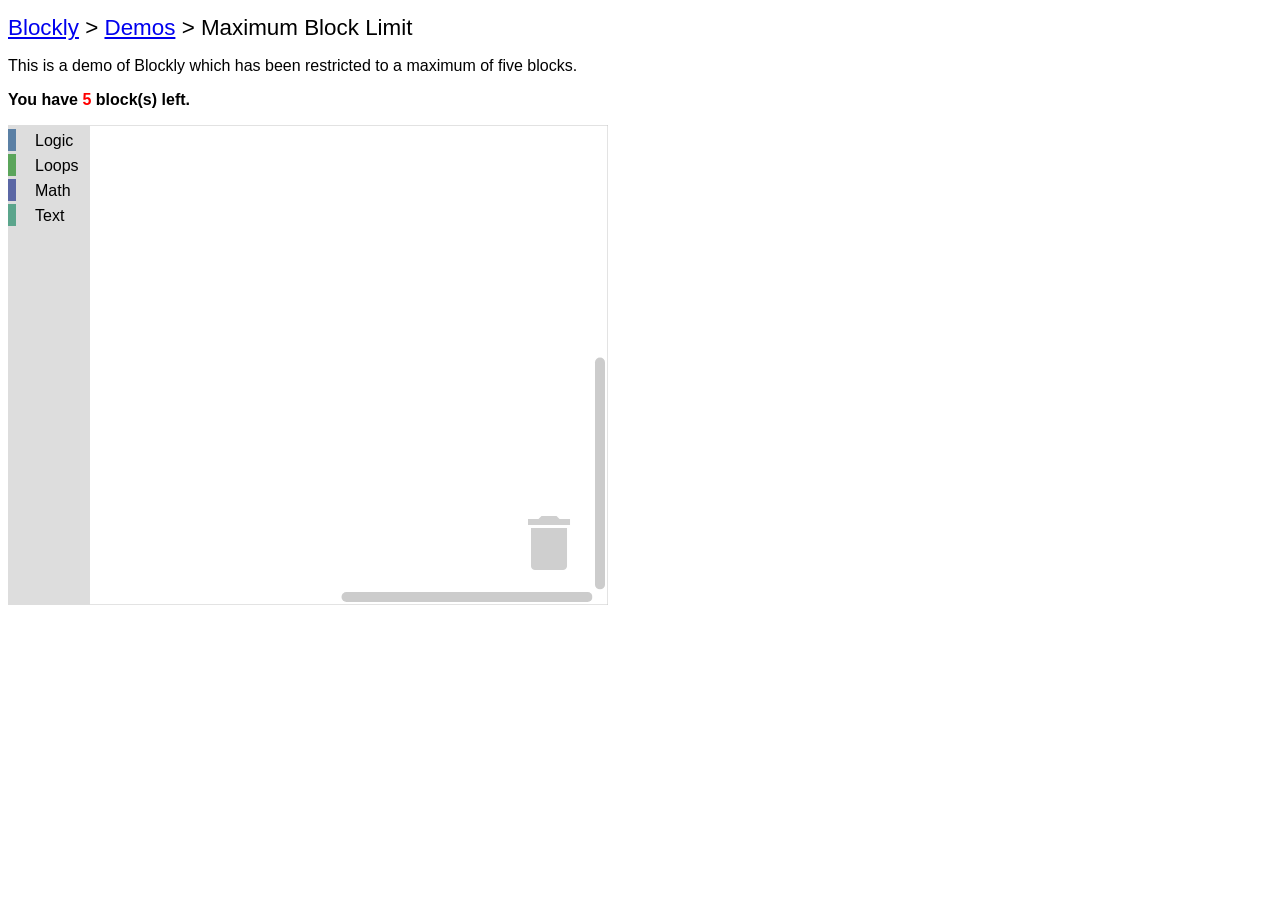
<file: Blockly_Stats_shindai20200722/Blockly_Stats/blockly/demos/maxBlocks/index.html>
<!DOCTYPE html>
<html>
<head>
  <meta charset="utf-8">
  <title>Blockly Demo: Maximum Block Limit</title>
  <script src="../../blockly_compressed.js"></script>
  <script src="../../blocks_compressed.js"></script>
  <script src="../../msg/js/en.js"></script>
  <style>
    body {
      background-color: #fff;
      font-family: sans-serif;
    }
    h1 {
      font-weight: normal;
      font-size: 140%;
    }
    #capacity {
      color: red;
    }
  </style>
</head>
<body>
  <h1><a href="https://developers.google.com/blockly/">Blockly</a> &gt;
    <a href="../index.html">Demos</a> &gt; Maximum Block Limit</h1>

  <p>This is a demo of Blockly which has been restricted to a maximum of
  five blocks.</p>

  <p><b>You have <span id="capacity"></span> block(s) left.</b></p>

  <div id="blocklyDiv" style="height: 480px; width: 600px;"></div>

  <xml id="toolbox" style="display: none">
    <category name="Logic" colour="%{BKY_LOGIC_HUE}">
      <block type="controls_if"></block>
      <block type="logic_compare"></block>
      <block type="logic_operation"></block>
      <block type="logic_negate"></block>
      <block type="logic_boolean"></block>
    </category>
    <category name="Loops" colour="%{BKY_LOOPS_HUE}">
      <block type="controls_repeat_ext">
        <value name="TIMES">
          <block type="math_number">
            <field name="NUM">10</field>
          </block>
        </value>
      </block>
      <block type="controls_whileUntil"></block>
      <block type="controls_for">
        <field name="VAR">i</field>
        <value name="FROM">
          <block type="math_number">
            <field name="NUM">1</field>
          </block>
        </value>
        <value name="TO">
          <block type="math_number">
            <field name="NUM">10</field>
          </block>
        </value>
        <value name="BY">
          <block type="math_number">
            <field name="NUM">1</field>
          </block>
        </value>
      </block>
    </category>
    <category name="Math" colour="%{BKY_MATH_HUE}">
      <block type="math_number">
        <field name="NUM">123</field>
      </block>
      <block type="math_arithmetic"></block>
      <block type="math_single"></block>
    </category>
    <category name="Text" colour="%{BKY_TEXTS_HUE}">
      <block type="text"></block>
      <block type="text_length"></block>
      <block type="text_print"></block>
    </category>
  </xml>

  <script>
    var demoWorkspace = Blockly.inject('blocklyDiv',
        {media: '../../media/',
         maxBlocks: 5,
         toolbox: document.getElementById('toolbox')});

    function onchange(event) {
      document.getElementById('capacity').textContent =
          demoWorkspace.remainingCapacity();
    }

    demoWorkspace.addChangeListener(onchange);
    onchange();
  </script>

</body>
</html>
</file>
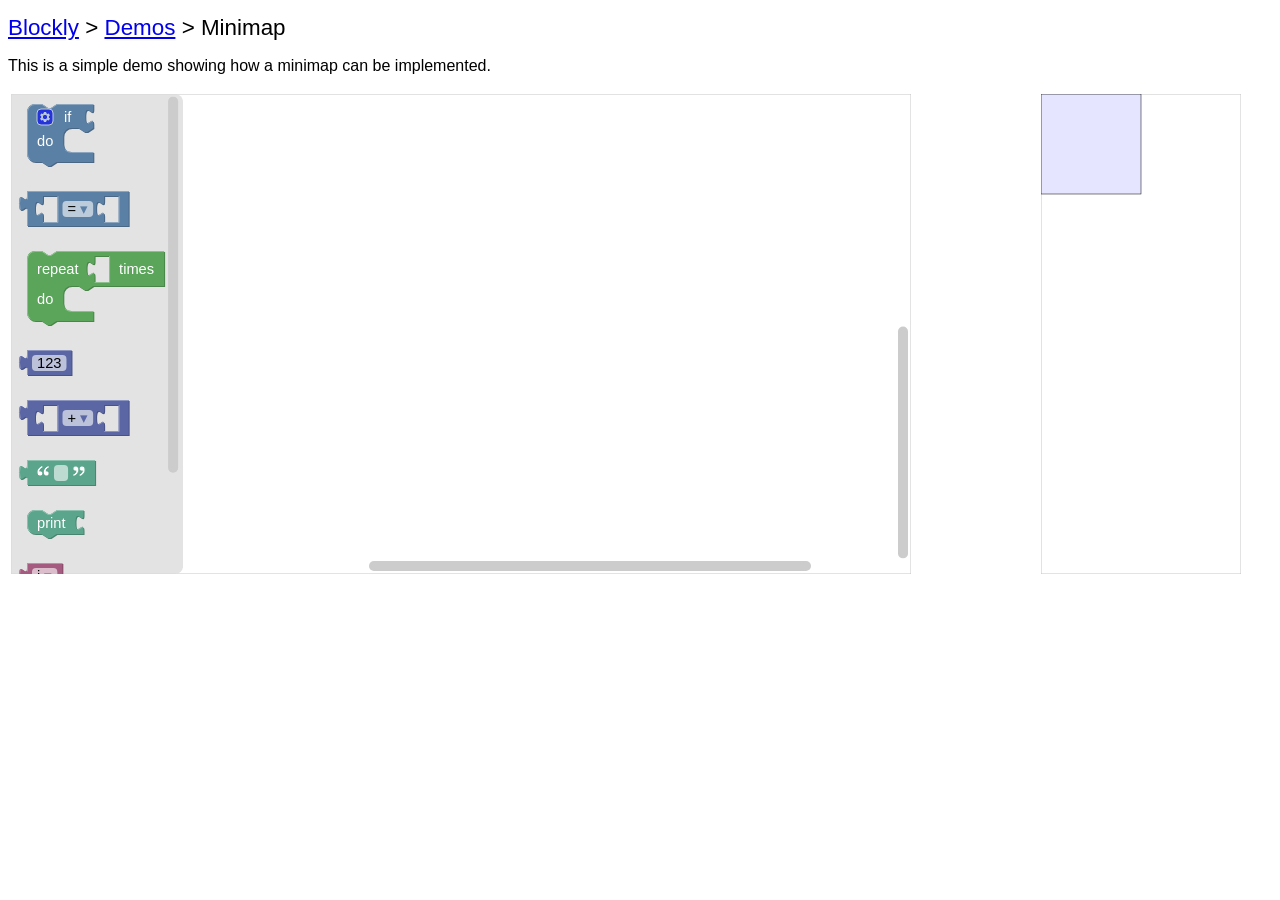
<file: Blockly_Stats_shindai20200722/Blockly_Stats/blockly/demos/minimap/index.html>
<!DOCTYPE html>
<html>
<head>
  <meta charset="utf-8">
  <title>Blockly Demo: Minimap</title>
  <script src="../../blockly_compressed.js"></script>
  <script src="../../blocks_compressed.js"></script>
  <script src="../../msg/js/en.js"></script>
  <script src="minimap.js"></script>
  <style>
    body {
      background-color: #fff;
      font-family: sans-serif;
    }
    h1 {
      font-weight: normal;
      font-size: 140%;
    }
  </style>
</head>
<body>
  <h1><a href="https://developers.google.com/blockly/">Blockly</a> &gt;
    <a href="../index.html">Demos</a> &gt; Minimap</h1>

  <p>This is a simple demo showing how a minimap can be implemented.</p>

  <table width="100%">
    <tr>
      <td>
        <div id="masterDiv" style="height: 480px; width: 900px;"></div>
      </td>
      <td>
        <div id="mapDiv" style="height: 480px; width: 200px;"></div>
      </td>
    </tr>
  </table>

  <xml id="toolbox" style="display: none">
    <block type="controls_if"></block>
    <block type="logic_compare"></block>
    <block type="controls_repeat_ext"></block>
    <block type="math_number">
      <field name="NUM">123</field>
    </block>
    <block type="math_arithmetic"></block>
    <block type="text"></block>
    <block type="text_print"></block>
    <block type="variables_get"><field name="VAR">i</field></block>
    <block type="variables_get"><field name="VAR">j</field></block>
    <block type="variables_get"><field name="VAR">k</field></block>
  </xml>

  <script>
    // Inject master workspace.
    var masterWorkspace = Blockly.inject('masterDiv', {
      media: '../../media/',
      scrollbars: true,
      toolbox: document.getElementById('toolbox')
    });

    // Inject workspace for minimap.
    var minimapWorkspace = Blockly.inject('mapDiv', {
      media: '../../media/',
      readOnly: true,
      zoom: {
        controls: false,
        wheel: true,
        startScale: 0.1, // Change this according to your needs.
        maxScale: 0.1,
        minScale: 0.01
      }
    });

    // Initialize the minimap.
    Minimap.init(masterWorkspace,minimapWorkspace);
  </script>
  <style>
    .minimap{
      position: absolute;
    }
    .mapDragger{
      cursor: move;
      fill: rgb(0,0,255);
      stroke-width: .5;
      stroke: rgb(0,0,0);
      fill-opacity: .1;
    }
  </style>

</body>
</html>
</file>
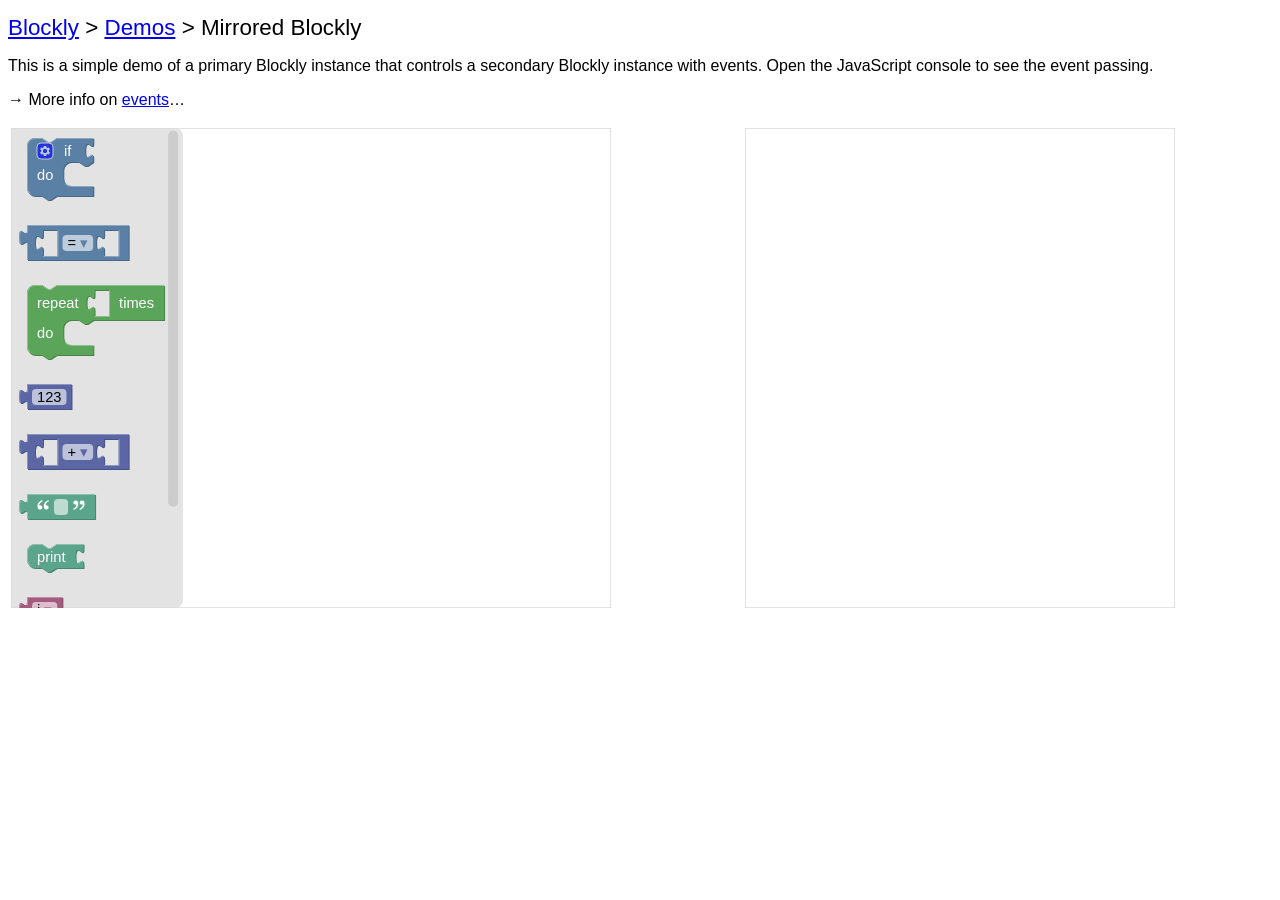
<file: Blockly_Stats_shindai20200722/Blockly_Stats/blockly/demos/mirror/index.html>
<!DOCTYPE html>
<html>
<head>
  <meta charset="utf-8">
  <title>Blockly Demo: Mirrored Blockly</title>
  <script src="../../blockly_compressed.js"></script>
  <script src="../../blocks_compressed.js"></script>
  <script src="../../msg/js/en.js"></script>
  <style>
    body {
      background-color: #fff;
      font-family: sans-serif;
    }
    h1 {
      font-weight: normal;
      font-size: 140%;
    }
  </style>
</head>
<body>
  <h1><a href="https://developers.google.com/blockly/">Blockly</a> &gt;
    <a href="../index.html">Demos</a> &gt; Mirrored Blockly</h1>

  <p>This is a simple demo of a primary Blockly instance that controls a secondary Blockly instance with events.
  Open the JavaScript console to see the event passing.</p>

  <p>&rarr; More info on <a href="https://developers.google.com/blockly/guides/configure/web/events">events</a>&hellip;</p>

  <table width="100%">
    <tr>
      <td>
        <div id="primaryDiv" style="height: 480px; width: 600px;"></div>
      </td>
      <td>
        <div id="secondaryDiv" style="height: 480px; width: 430px;"></div>
      </td>
    </tr>
  </table>

  <xml id="toolbox" style="display: none">
    <block type="controls_if"></block>
    <block type="logic_compare"></block>
    <block type="controls_repeat_ext"></block>
    <block type="math_number">
      <field name="NUM">123</field>
    </block>
    <block type="math_arithmetic"></block>
    <block type="text"></block>
    <block type="text_print"></block>
    <block type="variables_get"><field name="VAR">i</field></block>
    <block type="variables_get"><field name="VAR">j</field></block>
    <block type="variables_get"><field name="VAR">k</field></block>
  </xml>

  <script>
    // Inject primary workspace.
    var primaryWorkspace = Blockly.inject('primaryDiv',
        {media: '../../media/',
         toolbox: document.getElementById('toolbox')});
    // Inject secondary workspace.
    var secondaryWorkspace = Blockly.inject('secondaryDiv',
        {media: '../../media/',
         readOnly: true});
    // Listen to events on primary workspace.
    primaryWorkspace.addChangeListener(mirrorEvent);

    function mirrorEvent(primaryEvent) {
      if (primaryEvent.type == Blockly.Events.UI) {
        return;  // Don't mirror UI events.
      }
      // Convert event to JSON.  This could then be transmitted across the net.
      var json = primaryEvent.toJson();
      console.log(json);
      // Convert JSON back into an event, then execute it.
      var secondaryEvent = Blockly.Events.fromJson(json, secondaryWorkspace);
      secondaryEvent.run(true);
    }
</script>

</body>
</html>
</file>
<file: Blockly_Stats_shindai20200722/Blockly_Stats/blockly/accessible/media/accessible.css>
.blocklyWorkspaceColumn {
  float: left;
  margin-right: 20px;
  width: 800px;
}
.blocklySidebarColumn {
  border-left: 1px solid #888;
  float: left;
  padding-left: 20px;
  margin-top: 20px;
  min-height: 700px;
  width: 200px;
}

.blocklySidebarButton {
  background-color: #fff;
  border: 1px solid #333;
  border-radius: 4px;
  color: #000;
  font-size: 1em;
  margin: 10px 0 10px 30px;
  padding: 10px;
  text-align: center;
  vertical-align: middle;
  white-space: nowrap;
}
.blocklySidebarButton[disabled] {
  border: 1px solid #ccc;
  opacity: .5;
}

.blocklyAriaLiveStatus {
  background: #c8f7be;
  border-radius: 10px;
  bottom: 80px;
  left: 20px;
  max-width: 275px;
  padding: 10px;
  position: fixed;
}

.blocklyTree .blocklyActiveDescendant > label,
.blocklyTree .blocklyActiveDescendant > div > label,
.blocklyActiveDescendant > button,
.blocklyActiveDescendant > input,
.blocklyActiveDescendant > select,
.blocklyActiveDescendant > blockly-field-segment > label,
.blocklyActiveDescendant > blockly-field-segment > input,
.blocklyActiveDescendant > blockly-field-segment > select {
  outline: 2px dotted #00f;
}

.blocklyDropdownListItem[aria-selected="true"] button {
  font-weight: bold;
}

.blocklyModalCurtain {
  background-color: rgba(0,0,0,0.4);
  height: 100%;
  left: 0;
  overflow: auto;
  position: fixed;
  top: 0;
  width: 100%;
  z-index: 1;
}
.blocklyModal {
  background-color: #fefefe;
  border: 1px solid #888;
  margin: 10% auto;
  max-width: 600px;
  padding: 20px;
  width: 60%;
}
.blocklyModalButtonContainer {
  margin: 10px 0;
}
.blocklyModal .activeButton {
  border: 1px solid blue;
}
</file>
